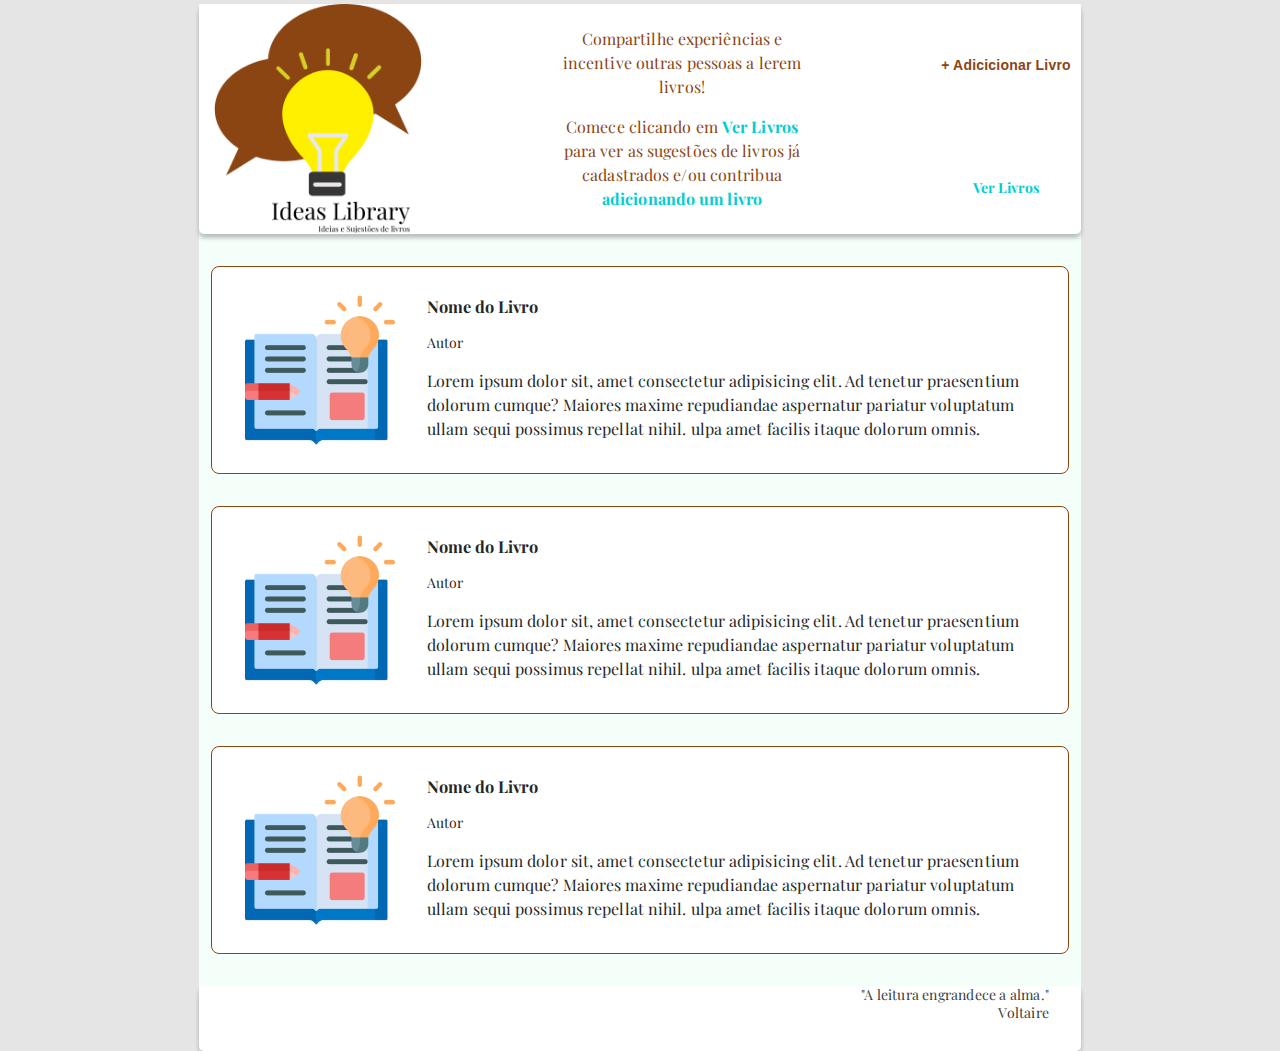
<file: index.html>
<!DOCTYPE html>
<html lang="pt-br">
<head>
    <meta charset="UTF-8">
    <meta http-equiv="X-UA-Compatible" content="IE=edge">
    <meta name="viewport" content="width=device-width, initial-scale=1.0">
    <link rel="stylesheet" href="styles/style.css">
    <link rel="preconnect" href="https://fonts.gstatic.com">
    <link href="https://fonts.googleapis.com/css2?family=Playfair+Display:ital,wght@0,400;0,600;0,700;0,800;0,900;1,400;1,600&display=swap" rel="stylesheet">
    <title>Library Ideas</title>
</head>
<body>
    <div id="conteiner">

        <section id="intro">
            <header>
                <a href="index.html">
                
                    <img src="img/Ideas Library.png" alt="Logomarca" class="logo">
    
                </a>
            </header>

            <main>
                <p> 

                    Compartilhe experiências e incentive outras pessoas a lerem livros! 
        
                </p>
            
                <p>
        
                    Comece clicando em <strong>Ver Livros</strong> para ver as sugestões de livros já cadastrados 
                    e/ou contribua <strong>adicionando um livro</strong> 
        
                </p>

            </main>
            <section id="buttons">

                <button onclick="onOff()" class="add"> + Adicicionar Livro</button>
        
                <a href="livros.html" class="fat">Ver Livros</a>

            </section>


        </section>

        <section id="last-books">

            <div class="book">
                <img src="img/open-book.png" alt="">

                <div class="content">
                    <h3>Nome do Livro</h3>
                    <p>Autor</p>
                    <div class="description">
                        Lorem ipsum dolor sit, amet consectetur adipisicing elit. 
                        Ad tenetur praesentium dolorum cumque? Maiores maxime repudiandae 
                        aspernatur pariatur voluptatum ullam sequi possimus repellat nihil. 
                        ulpa amet facilis itaque dolorum omnis.
                    </div>

                </div>
            </div>
            <div class="book">
                <img src="img/open-book.png" alt="">

                <div class="content">
                    <h3>Nome do Livro</h3>
                    <p>Autor</p>
                    <div class="description">
                        Lorem ipsum dolor sit, amet consectetur adipisicing elit. 
                        Ad tenetur praesentium dolorum cumque? Maiores maxime repudiandae 
                        aspernatur pariatur voluptatum ullam sequi possimus repellat nihil. 
                        ulpa amet facilis itaque dolorum omnis.
                    </div>
                    
                </div>
            </div>
            <div class="book">
                <img src="img/open-book.png" alt="">

                <div class="content">
                    <h3>Nome do Livro</h3>
                    <p>Autor</p>
                    <div class="description">
                        Lorem ipsum dolor sit, amet consectetur adipisicing elit. 
                        Ad tenetur praesentium dolorum cumque? Maiores maxime repudiandae 
                        aspernatur pariatur voluptatum ullam sequi possimus repellat nihil. 
                        ulpa amet facilis itaque dolorum omnis.
                    </div>
                    
                </div>
            </div>

        </section>

        <footer>
            <p>"A leitura engrandece a alma." Voltaire</p>
         </footer>

        <!-- MODAL-->
        <div id="modal" class="hide">
            <div class="content">

                <h1>NOVO LIVRO</h1>

                <form action="">
                
                    <div class="input-wrapper">

                        <label for="title">Título do Livro</label>
                        <input type="text" name="title">

                    </div>
                
                    <div class="input-wrapper">

                        <label for="autor">Autor</label>
                        <input type="text" name="autor">

                    </div>

                    <div class="input-wrapper">

                        <label for="description">Digite sua opinião sobre o livro</label>
                        <textarea name="description" cols="30" rows="10"></textarea>

                    </div>

                    <a href="#" onclick="onOff()">Voltar</a>
                    <button>Salvar</button>

                
                </form>
            </div>

        </div>
    </div>

   

    <script src="scripts/scripts.js"></script>

</body>
</html>
</file>
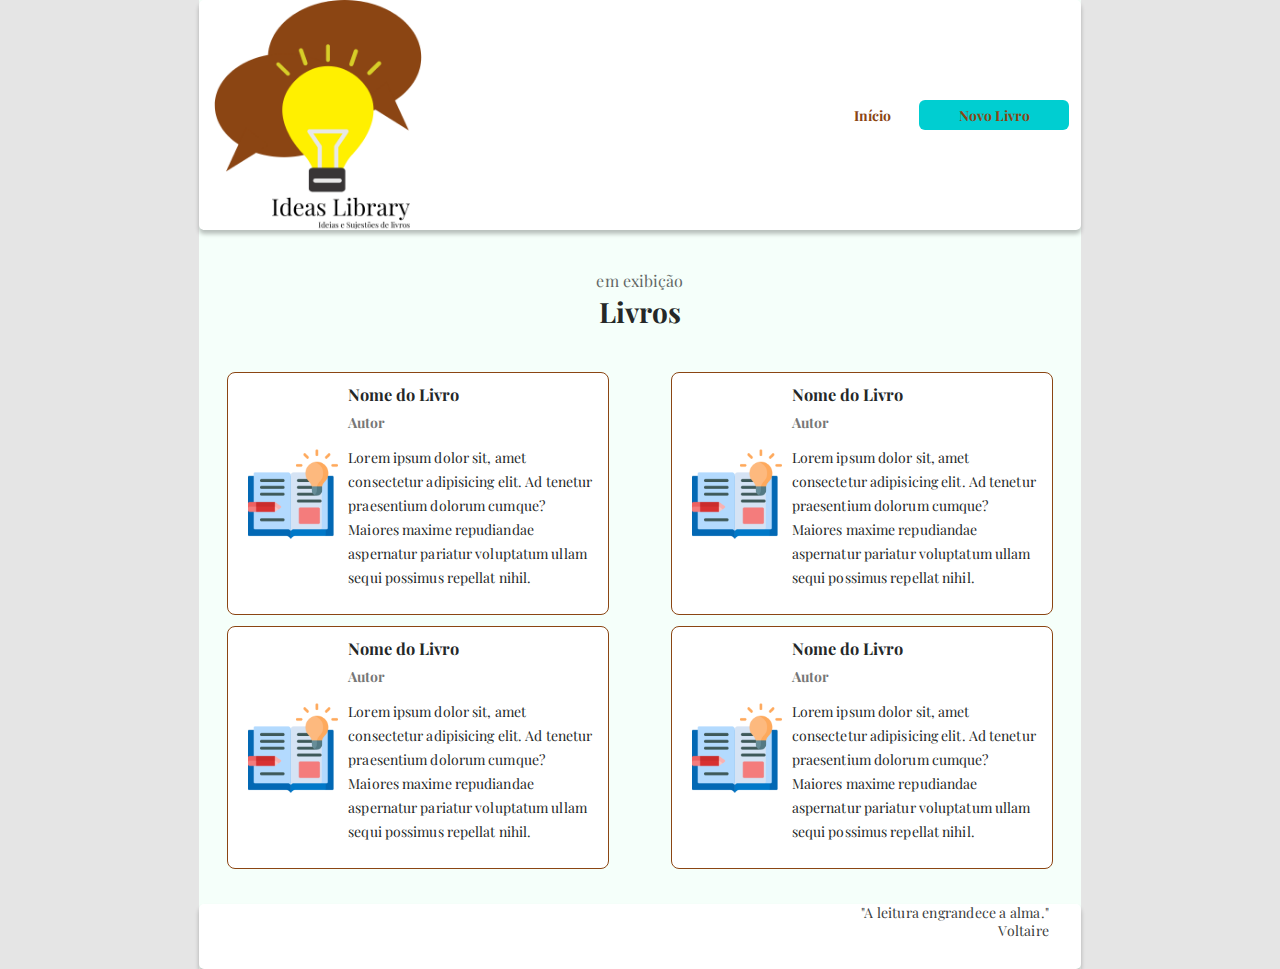
<file: livros.html>
<!DOCTYPE html>
<html lang="pt-br">
<head>
    <meta charset="UTF-8">
    <meta http-equiv="X-UA-Compatible" content="IE=edge">
    <meta name="viewport" content="width=device-width, initial-scale=1.0">
    <link rel="stylesheet" href="styles/style.css">
    <link rel="preconnect" href="https://fonts.gstatic.com">
    <link href="https://fonts.googleapis.com/css2?family=Playfair+Display:ital,wght@0,400;0,600;0,700;0,800;0,900;1,400;1,600&display=swap" rel="stylesheet">
    <title>Library Ideas</title>
</head>
<body id="page-books">
    <div id="conteiner">
        <header>
            <a href="index.html">
                
                <img src="img/Ideas Library.png" alt="Logomarca" class="logo">

            </a>
            <nav>
                <li><a href="index.html" >Início</a></li> 
                <li><a href="#" onclick="onOff()">Novo Livro</a></li>
            </nav>
        </header>
        <section id="title">
            <p>em exibição</p>
            <h1>Livros</h1>
        </section>
        
        <section>
                <section id="livros">
                    <div class="book">
                        <img src="img/open-book.png" alt="">
        
                        <div class="content">
                            <h3>Nome do Livro</h3>
                            <h2>Autor</h2>
                            <div class="description">
                                <p>
                                    Lorem ipsum dolor sit, amet consectetur adipisicing elit. 
                                    Ad tenetur praesentium dolorum cumque? Maiores maxime repudiandae 
                                    aspernatur pariatur voluptatum ullam sequi possimus repellat nihil.
                                
                                </p>
                            </div>
        
                            </div>
                    </div>
    
                    <div class="book">
                        <img src="img/open-book.png" alt="">
        
                        <div class="content">
                            <h3>Nome do Livro</h3>
                            <h2>Autor</h2>
                            <div class="description">
                                <p>
                                    Lorem ipsum dolor sit, amet consectetur adipisicing elit. 
                                    Ad tenetur praesentium dolorum cumque? Maiores maxime repudiandae 
                                    aspernatur pariatur voluptatum ullam sequi possimus repellat nihil.
                                
                                </p>
                            </div>
                            
                        </div>
                    </div>
    
                    <div class="book">
                            <img src="img/open-book.png" alt="">
            
                            <div class="content">
                                <h3>Nome do Livro</h3>
                                <h2>Autor</h2>
                                <div class="description">
                                    <p>
                                        Lorem ipsum dolor sit, amet consectetur adipisicing elit. 
                                        Ad tenetur praesentium dolorum cumque? Maiores maxime repudiandae 
                                        aspernatur pariatur voluptatum ullam sequi possimus repellat nihil.
                                    
                                    </p>
                                </div>
                                
                            </div>
                    </div>

                    <div class="book">
                        <img src="img/open-book.png" alt="">
        
                        <div class="content">
                            <h3>Nome do Livro</h3>
                            <h2>Autor</h2>
                            <div class="description">
                                <p>
                                    Lorem ipsum dolor sit, amet consectetur adipisicing elit. 
                                    Ad tenetur praesentium dolorum cumque? Maiores maxime repudiandae 
                                    aspernatur pariatur voluptatum ullam sequi possimus repellat nihil.
                                
                                </p>
                            </div>
                            
                        </div>
                    </div>
    
                </section>
        </section>
        <footer>
            <p>"A leitura engrandece a alma." Voltaire</p>
        </footer>
    </div>
    <div id="modal" class="hide">
        <div class="content">

            <h1>NOVO LIVRO</h1>

            <form action="">
            
                <div class="input-wrapper">

                    <label for="title">Título do Livro</label>
                    <input type="text" name="title">

                </div>
            
                <div class="input-wrapper">

                    <label for="autor">Autor</h2abel>
                    <input type="text" name="autor">

                </div>

                <div class="input-wrapper">

                    <label for="description">Digite sua opinião sobre o livro</label>
                    <textarea name="description" cols="30" rows="10"></textarea>

                </div>

                <a href="#" onclick="onOff()">Voltar</a>
                <button>Salvar</button>

            
            </form>
        </div>

    </div>

    <script src="scripts/scripts.js"></script>

</body>
</html>
</file>
<file: styles/style.css>
body{

    font-family: 'Playfair Display', serif;
    font-size: 14px;

    background-color: #E5E5E5;
   
    margin: auto;

    width: 980px;
    color: #252828;

}

body.hideScroll{
    overflow: hidden;
}

strong{
    color: #00CED1;
}

header{
    height: 230px;

    margin-left: 4px;

}
header .logo{
    width: 230px;
    height: 230px;
}

main{

    width: 260px;

    text-align: center;
    color: #8B4513;

    margin: auto;

}

p, .description{
    font-size: 16px;
    line-height: 24px;
    letter-spacing: 0.1px;
}

footer{

    background-color: #FFFFFF;

    height: 65px;

    text-align: right;

    box-shadow: 0px 4px 4px rgba(0, 0, 0, 0.25);

    border-radius: 5px;
    
}

footer p{
    width: 240px;
    height: 42px;

    font-size: 14px;
    font-weight: 400;
    line-height: 18px;
    letter-spacing: 0.2px;

    opacity: 0.9;

    margin:32px 32px auto auto;
}
#conteiner{
    width: 90%;
    max-width: 900px;
    margin-top: auto;
    margin-left: auto;
    margin-right: auto;

    background: #F5FFFA;
    
    display: block;

}

#intro{
    margin-top: 4px;

    height: 230px;

    background: #FFFFFF;

    box-shadow: 0px 4px 4px rgba(0, 0, 0, 0.25);

    border-radius: 5px;

    display: flex;
    justify-content: space-between;

}

button {
    color: #00CED1;

    border: none;

    font-weight: bold;

    background: none;

    text-align: center;

    cursor: pointer;
    outline: none;

    font-size: 14px;
    font-weight: bold;
    line-height: 18px;
    letter-spacing: 0.2px;



}

button:hover{
    text-decoration:  underline;
}

#buttons{
    font-size: 14px;

    width: 150px;
    height: 225px;

    display: flex;
    flex-direction: column;
 

}

button.add{
    
    color: #8B4513;


    margin: auto;

}

.fat{
    
    width: 100px;
    height: 0px;

    margin: auto;

    color: #00CED1;
    

    border-radius: 6px;

    box-shadow: 0px 8px 16px #00CED122 ;

    text-decoration: none;

    font-weight: bold;

    text-align: center;

    
}

.fat:hover{
    text-decoration: none;
}



.book{
    display: flex;

    width: 800px;

    margin: 32px auto;

    background: #FFFFFF;
    border: 1px solid #8B4513;
    border-radius: 8px;

    padding: 28px;
}

.book img{
    width: 150px;
    height: 150px;

    margin-right: 32px;
    margin-left: 5px;
}

.book h3{
    margin: 0;
}

.book h2{
    margin: 8px 0;
    color: #777;

    font-size: 14px;
}

.book p{
    font-size: 14px;

    color: #252828;
}

.book description{
    margin: 16px 0;
}

/*MODAL*/

#modal{
    background: #00CED1;

    position: absolute;
    top: 0;
    bottom: 0;
    right: 0;
    left: 0;
    /*width: 100vw;
    height: 100vh;
*/

    display: flex;
    justify-content: center;

}

#modal.addScroll{
    overflow: auto;
}


#modal .content{
    margin-top: 15%;

    color: #FFFFFF;
}

#modal .content h1{
    text-align: center;
    text-transform: uppercase;
}

.content form{
    width: 80%;
    max-width: 800px;

    margin: 0 auto 15%;

    display: grid;

    grid-template-columns: 1fr 1fr;

    gap: 20px;
}

.content form div:nth-child(3){
    grid-column: span 2;
}



form a:hover{
    background: #FFFFFF;
    color: #8B4513;

    text-decoration: none;
}

form input,
form textarea{
    width: 100%;

    padding: 12px;

    box-sizing: border-box;

    border-radius: 6px;
    border: 2px solid #00ced180;

    font-size: 16px;


}

form label{
    font-weight: 600;
    line-height: 32px;
    letter-spacing: 0.9px;
}

form a{
    width: 150px;
    height: 40px;


    background-color: #8B4513;
    color: #00CED1;

    display: flex;
    align-items: center;
    justify-content: center;

    font-size: 14px;
    font-weight: bold;

    border-radius: 6px;
    
    margin-top: 32px;

    text-decoration: none;

    transition: 300ms;
}

form button{
    background-color: #8B4513;

    width: 150px;
    height: 40px;

    border-radius: 6px;

    cursor: pointer;

    margin-top: 32px;

    justify-self: end;

    transition: 300ms;
}

form button:hover{
    background-color: #FFFFFF;
    color: #8B4513;

    text-decoration:none;
}

#modal.hide {
    opacity: 0;
    visibility: hidden;
}

/* livros.html*/
#page-books #conteiner {
    display: block;
}
#page-books header {
    background: #FFFFFF;
    margin: 0;

    display: flex;
    justify-content: space-between;

    box-shadow: 0px 4px 4px rgb(0 0 0 / 25%);
    border-radius: 5px;
}
#page-books .logo{
    margin-left:4px ;
}
#page-books nav{

    display: flex;
    align-items: center;
}

#page-books nav li{
    list-style-type: none;


    margin-right: 16px;
}
#page-books nav li a{
    color: #8B4513;
    font-weight: bold;

    text-decoration: none;
}

#page-books nav li a:hover{
    color: #00CED1;

    text-decoration: none;
}

#page-books nav li:last-child{
    margin: 12px;

    
}

#page-books nav li:last-child a:hover{
    background-color: #8B4513;
    color: #00CED1;

    text-decoration: none;
}

#page-books nav li:last-child a{
    width: 150px;
    height: 30px;

    background-color: #00CED1;

    font-size: 14px;
    font-weight: bold;

    display: flex;
    align-items: center;
    justify-content: center;

    border-radius: 6px;

    color: #8B4513;

}

section#title{
    text-align: center;

    margin: 39px 39px;

}
section#title p{
    opacity: 0.7;
    margin: 0;
}
section#title h1{
    margin: 0;

    font-size: 28px;
}

section#livros {
    display: grid;
    grid-template-columns: 1fr 1fr;

    gap: 5px;
}

section#livros .book{
    display: flex;


    width: 360px;

    margin: 3px auto;


    padding: 10px;
}


section#livros .book img{
    width: 90px;
    height: 90px;

    margin: auto 10px;
}
</file>
